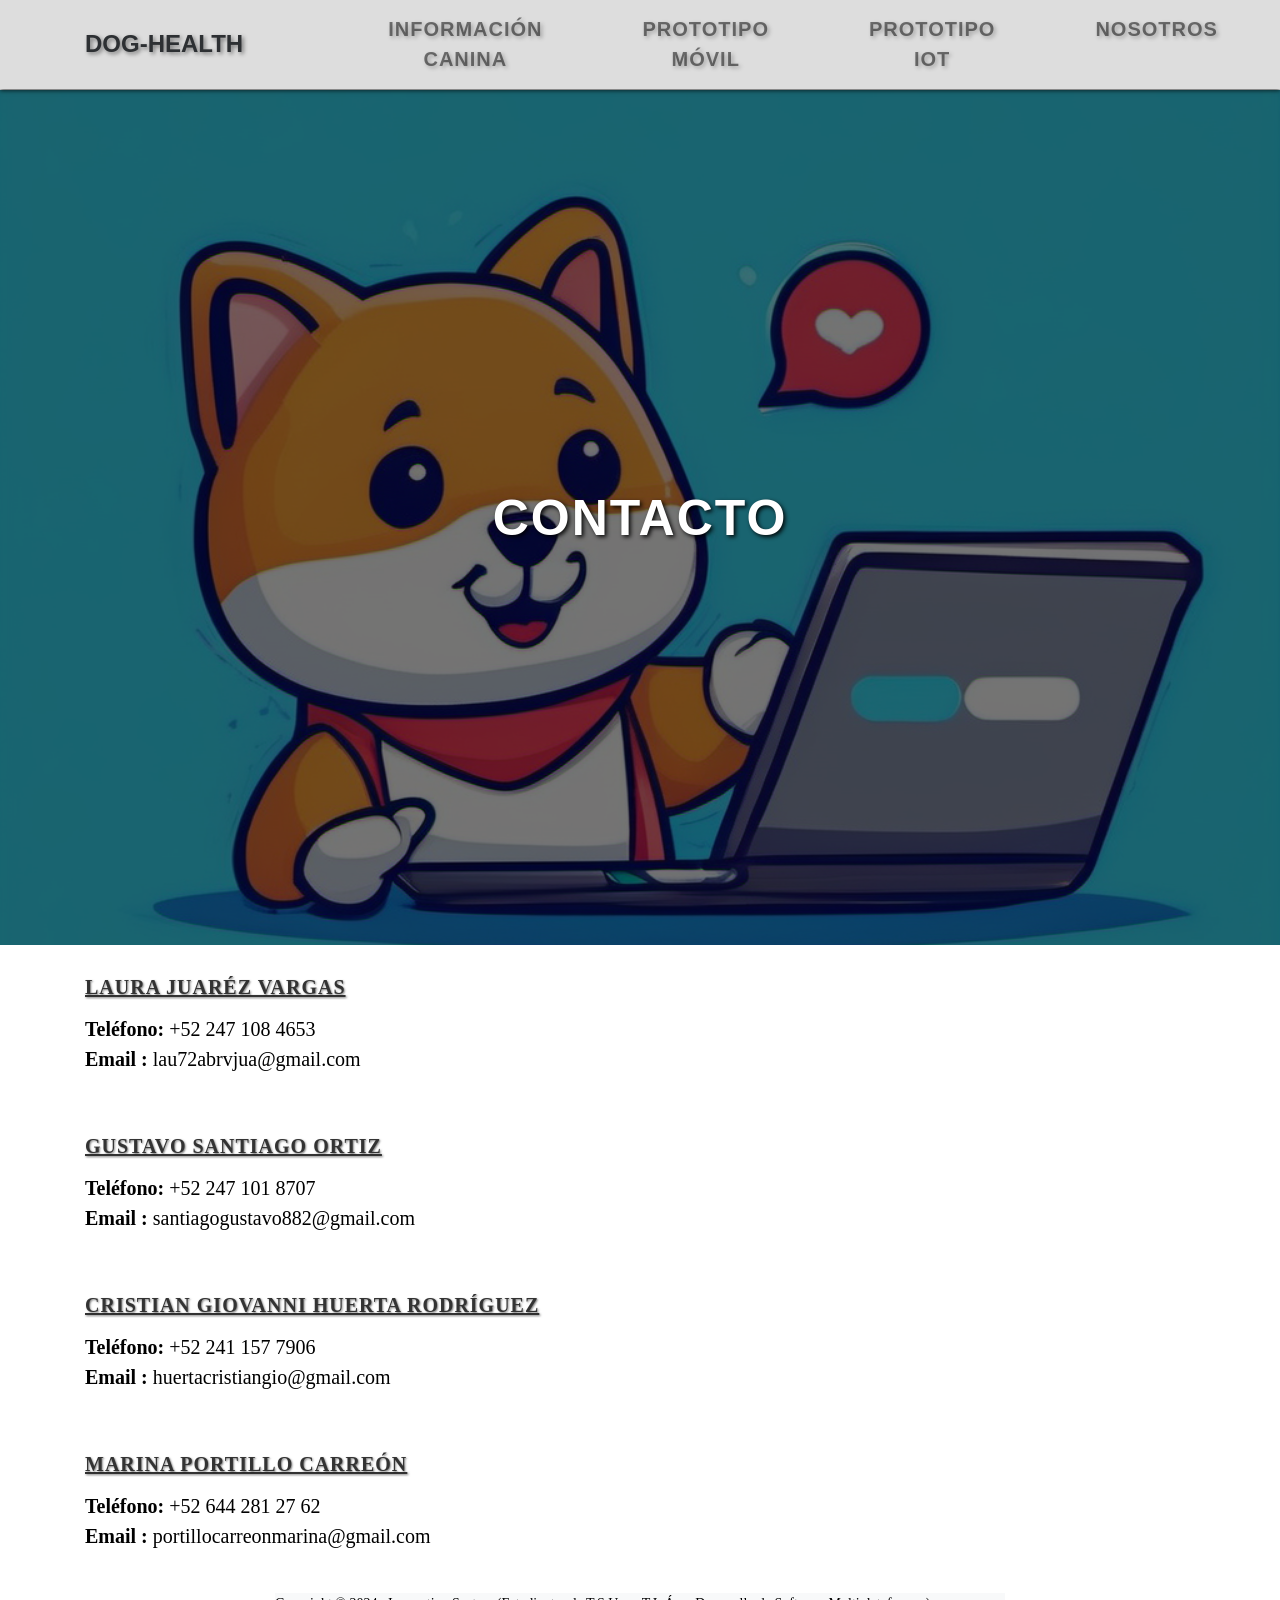
<file: templates/contacto.html>
<!DOCTYPE html>
<html lang="es">

<head>

<meta charset="utf-8">
<meta name="viewport" content="width=device-width, initial-scale=1, shrink-to-fit=no">

<title>Contacto</title>

<!-- Estilos y fuentes del template  -->
<link href="/static/vendor/bootstrap/css/bootstrap.min.css" rel="stylesheet">
<link href="/static/vendor/font-awesome/css/font-awesome.min.css" rel="stylesheet" type="text/css">
<link href="https://fonts.googleapis.com/css2?family=Montserrat+Alternates:wght@0,100;0,200;0,300;0,400;0,500;0,600;0,700;0,800;0,900;1,100;1,200;1,300;1,400;1,500;1,600;1,700;1,800;1,900&display=swap" rel="stylesheet">
<link href="/static/css/clean-blog.min.css" rel="stylesheet">
</head>

<body>

<!-- Navegación -->
<nav class="navbar navbar-expand-lg navbar-light fixed-top" id="mainNav">
    <div class="container">
        <a class="navbar-brand" href="/templates/inicio.html">DOG-HEALTH</a>
        <button class="navbar-toggler navbar-toggler-right" type="button" data-toggle="collapse" data-target="#navbarResponsive" aria-controls="navbarResponsive" aria-expanded="false" aria-label="Toggle navigation">
        Menú
        <i class="fa fa-bars"></i>
        </button>
        <div class="collapse navbar-collapse" id="navbarResponsive">
        <ul class="navbar-nav ml-auto">
            <li class="nav-item">
                <a class="nav-link" href="/templates/informacionCanina.html">INFORMACIÓN CANINA</a>
                </li>
            <li class="nav-item">
            <a class="nav-link" href="/templates/movil.html">PROTOTIPO MÓVIL</a>
            </li>
            <li class="nav-item">
            <a class="nav-link" href="/templates/iot.html">PROTOTIPO IOT</a>
            </li>
            <li class="nav-item">
            <a class="nav-link" href="/templates/contacto.html">NOSOTROS</a>
            </li>
            </ul>
        </div>
        </div>
    </nav>
    <nav>
<!-- Cabecera -->
<header 
class="masthead" 
style="background-image: url('/static/img/contacto.png')">
    <div class="overlay"></div>
    <div class="container">
    <div class="row">
        <div class="col-lg-8 col-md-10 mx-auto">
        <div class="site-heading">
            <h1>Contacto</h1>
        </div>
        </div>
    </div>
    </div>
</header>

<!-- Contenido Principal -->
<div class="container">
    <h2 class="section-heading2">Laura Juaréz Vargas </h2>
    <p><b>Teléfono:</b> +52 247 108 4653 <b></p>
    <p>Email : </b> lau72abrvjua@gmail.com</p>
    <br>
    <h2 class="section-heading2">Gustavo Santiago Ortiz</h2>
    <p><b>Teléfono:</b> +52 247 101 8707 <b></p>
    <p>Email : </b> santiagogustavo882@gmail.com </p>
    <br>        
    <h2 class="section-heading2">Cristian Giovanni Huerta Rodríguez</h2>
    <p><b>Teléfono:</b> +52 241 157 7906 <b></p>
    <p>Email : </b> huertacristiangio@gmail.com</p>
    <br>
    <h2 class="section-heading2">Marina Portillo Carreón</h2>
    <p><b>Teléfono:</b> +52 644 281 27 62 <b></p>
    <p>Email : </b> portillocarreonmarina@gmail.com</p>
</div>

<!-- Pié de página -->
<footer>
    <div class="container footer-container">
        <div class="row">
            <div class="col-lg-8 col-md-10 mx-auto">
                <ul class="list-inline text-center">
                    <!-- Lista de redes sociales u otros enlaces -->
                    <li class="list-inline-item">
                        <a href="#"></a>
                    </li>
                    <li class="list-inline-item">
                        <a href="#"></a>
                    </li>
                    <li class="list-inline-item">
                        <a href="#"></a>
                    </li>
                </ul>
                <p>Copyright &copy; 2024 · Innovation System (Estudiantes de T.S.U. en T.I. Área Desarrollo de Software Multiplataformas)</p>
            </div>
        </div>
    </div>
</footer>

<!-- Bootstrap y Javascripts -->
<script src="/static/vendor/jquery/jquery.min.js"></script>
<script src="/static/vendor/bootstrap/js/bootstrap.bundle.min.js"></script>
<script src="/static/js/clean-blog.min.js"></script>

</body>

</html>
</file>
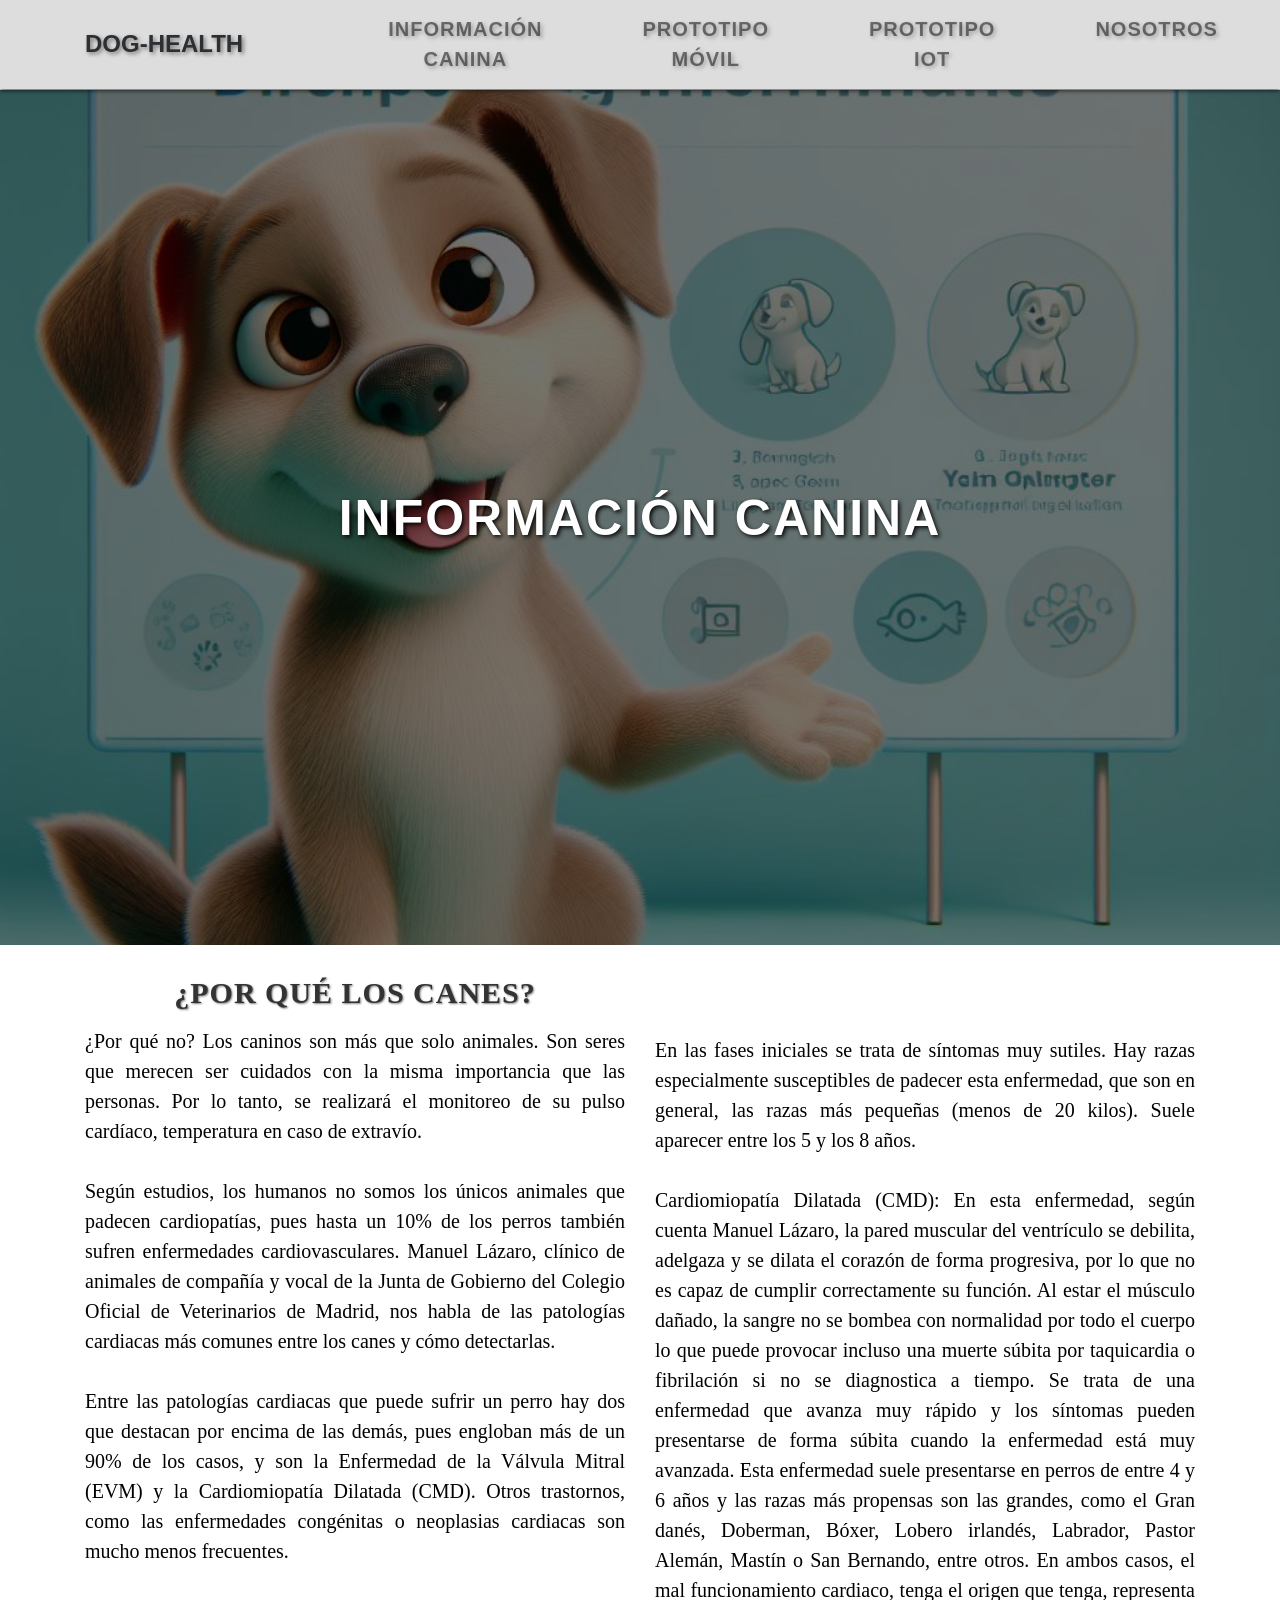
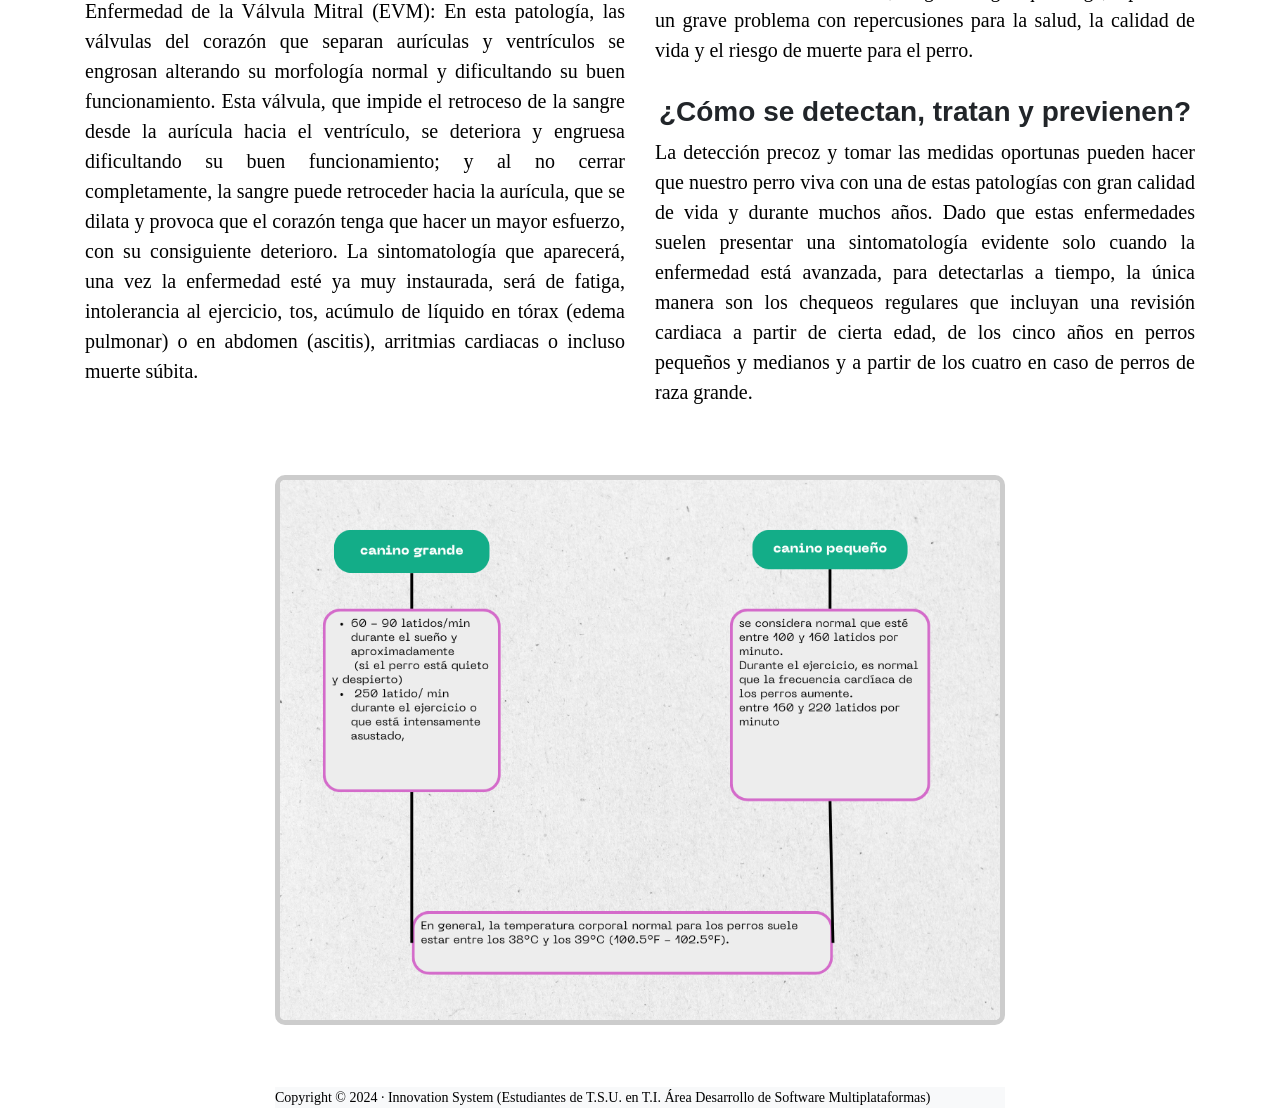
<file: templates/informacionCanina.html>
<!DOCTYPE html>
<html lang="es">

<head>

<meta charset="utf-8">
<meta name="viewport" content="width=device-width, initial-scale=1, shrink-to-fit=no">

<title>Información Canina</title>

<!-- Estilos y fuentes del template  -->
<link href="/static/vendor/bootstrap/css/bootstrap.min.css" rel="stylesheet">
<link href="/static/vendor/font-awesome/css/font-awesome.min.css" rel="stylesheet" type="text/css">
<link href="https://fonts.googleapis.com/css2?family=Montserrat+Alternates:wght@0,100;0,200;0,300;0,400;0,500;0,600;0,700;0,800;0,900;1,100;1,200;1,300;1,400;1,500;1,600;1,700;1,800;1,900&display=swap" rel="stylesheet">
<link href="/static/css/clean-blog.min.css" rel="stylesheet">
</head>

<body>

<!-- Navegación -->
<nav class="navbar navbar-expand-lg navbar-light fixed-top" id="mainNav">
    <div class="container">
        <a class="navbar-brand" href="/templates/inicio.html">DOG-HEALTH</a>
        <button class="navbar-toggler navbar-toggler-right" type="button" data-toggle="collapse" data-target="#navbarResponsive" aria-controls="navbarResponsive" aria-expanded="false" aria-label="Toggle navigation">
        Menú
        <i class="fa fa-bars"></i>
        </button>
        <div class="collapse navbar-collapse" id="navbarResponsive">
        <ul class="navbar-nav ml-auto">
            <li class="nav-item">
                <a class="nav-link" href="/templates/informacionCanina.html">INFORMACIÓN CANINA</a>
                </li>
            <li class="nav-item">
            <a class="nav-link" href="/templates/movil.html">PROTOTIPO MÓVIL</a>
            </li>
            <li class="nav-item">
            <a class="nav-link" href="/templates/iot.html">PROTOTIPO IOT</a>
            </li>
            <li class="nav-item">
            <a class="nav-link" href="/templates/contacto.html">NOSOTROS</a>
            </li>
            </ul>
        </div>
        </div>
    </nav>
    <nav>
<!-- Cabecera -->
<header 
class="masthead" 
style="background-image: url('/static/img/Designer(2).jpeg')">
    <div class="overlay"></div>
    <div class="container">
    <div class="row">
        <div class="col-lg-8 col-md-10 mx-auto">
        <div class="site-heading">
            <h1 class="text-center">Información canina</h1>
        </div>
        </div>
    </div>
    </div>
</header>

<!-- Contenido Principal -->
<div class="container">
    <div class="row">
        <div class="col-lg-12">
            <div class="row">
                <div class="col-md-6">
                    <h2>¿POR QUÉ LOS CANES?</h2>
                    
                    <p>¿Por qué no? Los caninos son más que solo animales. Son seres que merecen ser cuidados con la misma importancia que las personas. Por lo tanto, se realizará el monitoreo de su pulso cardíaco, temperatura en caso de extravío.</p>
                    <br>
                    <p>Según estudios, los humanos no somos los únicos animales que padecen cardiopatías, pues hasta un 10% de los perros también sufren enfermedades cardiovasculares. Manuel Lázaro, clínico de animales de compañía y vocal de la Junta de Gobierno del Colegio Oficial de Veterinarios de Madrid, nos habla de las patologías cardiacas más comunes entre los canes y cómo detectarlas.</p>
                    <br>
                    <p>Entre las patologías cardiacas que puede sufrir un perro hay dos que destacan por encima de las demás, pues engloban más de un 90% de los casos, y son la Enfermedad de la Válvula Mitral (EVM) y la Cardiomiopatía Dilatada (CMD). Otros trastornos, como las enfermedades congénitas o neoplasias cardiacas son mucho menos frecuentes.</p>
                    <br>
                    <p>Enfermedad de la Válvula Mitral (EVM): En esta patología, las válvulas del corazón que separan aurículas y ventrículos se engrosan alterando su morfología normal y dificultando su buen funcionamiento. Esta válvula, que impide el retroceso de la sangre desde la aurícula hacia el ventrículo, se deteriora y engruesa dificultando su buen funcionamiento; y al no cerrar completamente, la sangre puede retroceder hacia la aurícula, que se dilata y provoca que el corazón tenga que hacer un mayor esfuerzo, con su consiguiente deterioro. La sintomatología que aparecerá, una vez la enfermedad esté ya muy instaurada, será de fatiga, intolerancia al ejercicio, tos, acúmulo de líquido en tórax (edema pulmonar) o en abdomen (ascitis), arritmias cardiacas o incluso muerte súbita.</p>
                </div>
                <div class="col-md-6">
                    <br>
                    <br>
                    <br>
                    <p>En las fases iniciales se trata de síntomas muy sutiles. Hay razas especialmente susceptibles de padecer esta enfermedad, que son en general, las razas más pequeñas (menos de 20 kilos). Suele aparecer entre los 5 y los 8 años.</p>
                    <br>
                    <p>Cardiomiopatía Dilatada (CMD): En esta enfermedad, según cuenta Manuel Lázaro, la pared muscular del ventrículo se debilita, adelgaza y se dilata el corazón de forma progresiva, por lo que no es capaz de cumplir correctamente su función. Al estar el músculo dañado, la sangre no se bombea con normalidad por todo el cuerpo lo que puede provocar incluso una muerte súbita por taquicardia o fibrilación si no se diagnostica a tiempo. Se trata de una enfermedad que avanza muy rápido y los síntomas pueden presentarse de forma súbita cuando la enfermedad está muy avanzada. Esta enfermedad suele presentarse en perros de entre 4 y 6 años y las razas más propensas son las grandes, como el Gran danés, Doberman, Bóxer, Lobero irlandés, Labrador, Pastor Alemán, Mastín o San Bernando, entre otros. En ambos casos, el mal funcionamiento cardiaco, tenga el origen que tenga, representa un grave problema con repercusiones para la salud, la calidad de vida y el riesgo de muerte para el perro.</p>
                    <br>
                    <h3 class="text-center">¿Cómo se detectan, tratan y previenen?</h3>
                    <p>La detección precoz y tomar las medidas oportunas pueden hacer que nuestro perro viva con una de estas patologías con gran calidad de vida y durante muchos años. Dado que estas enfermedades suelen presentar una sintomatología evidente solo cuando la enfermedad está avanzada, para detectarlas a tiempo, la única manera son los chequeos regulares que incluyan una revisión cardiaca a partir de cierta edad, de los cinco años en perros pequeños y medianos y a partir de los cuatro en caso de perros de raza grande.</p>
                </div>
            </div>
            <div class="row justify-content-center mt-5">
                <div class="col-md-8 text-center shadow-lg">
                    <img src="/static/img/grafica.png" alt="" class="img-fluid">
                </div>
            </div>
        </div>
    </div>
</div>

<!-- Pié de página -->
<footer>
    <div class="container footer-container">
        <div class="row">
            <div class="col-lg-8 col-md-10 mx-auto">
                <ul class="list-inline text-center">
                    <!-- Lista de redes sociales u otros enlaces -->
                    <li class="list-inline-item">
                        <a href="#"></a>
                    </li>
                    <li class="list-inline-item">
                        <a href="#"></a>
                    </li>
                    <li class="list-inline-item">
                        <a href="#"></a>
                    </li>
                </ul>
                <p>Copyright &copy; 2024 · Innovation System (Estudiantes de T.S.U. en T.I. Área Desarrollo de Software Multiplataformas)</p>
            </div>
        </div>
    </div>
</footer>

<!-- Bootstrap y Javascripts -->
<script src="/static/vendor/jquery/jquery.min.js"></script>
<script src="/static/vendor/bootstrap/js/bootstrap.bundle.min.js"></script>
<script src="/static/js/clean-blog.min.js"></script>

</body>

</html>
</file>
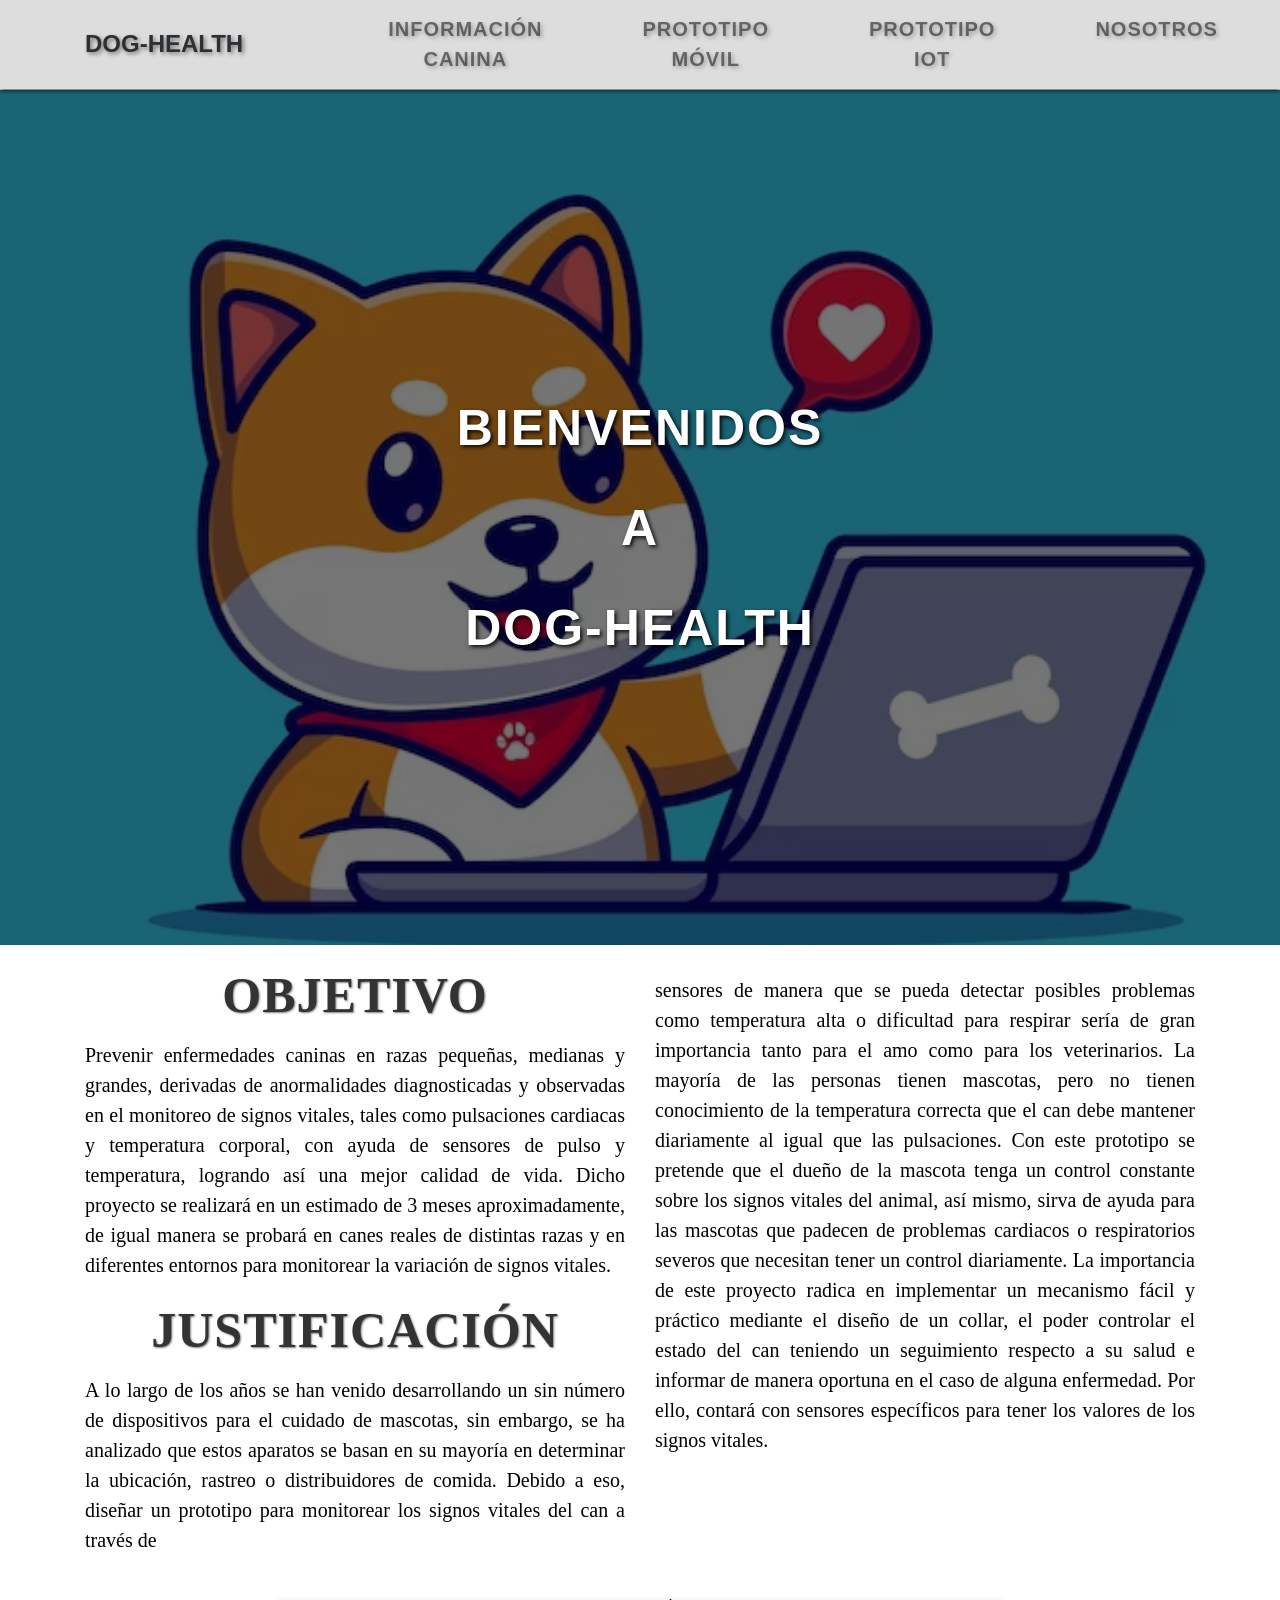
<file: templates/inicio.html>
<!DOCTYPE html>
<html lang="es">

<head>

<meta charset="utf-8">
<meta name="viewport" content="width=device-width, initial-scale=1, shrink-to-fit=no">

<title>DOG-HEALTH</title>

<!-- Estilos y fuentes del template  -->
<link href="/static/vendor/bootstrap/css/bootstrap.min.css" rel="stylesheet">
<link href="/static/vendor/font-awesome/css/font-awesome.min.css" rel="stylesheet" type="text/css">
<link href="https://fonts.googleapis.com/css2?family=Montserrat+Alternates:wght@0,100;0,200;0,300;0,400;0,500;0,600;0,700;0,800;0,900;1,100;1,200;1,300;1,400;1,500;1,600;1,700;1,800;1,900&display=swap" rel="stylesheet">
<link href="/static/css/clean-blog.min.css" rel="stylesheet">
</head>

<body>

<!-- Navegación -->
<nav class="navbar navbar-expand-lg navbar-light fixed-top" id="mainNav">
    <div class="container">
        <a class="navbar-brand" href="/templates/inicio.html">DOG-HEALTH</a>
        <button class="navbar-toggler navbar-toggler-right" type="button" data-toggle="collapse" data-target="#navbarResponsive" aria-controls="navbarResponsive" aria-expanded="false" aria-label="Toggle navigation">
        Menú
        <i class="fa fa-bars"></i>
        </button>
        <div class="collapse navbar-collapse" id="navbarResponsive">
        <ul class="navbar-nav ml-auto">
            <li class="nav-item">
                <a class="nav-link" href="/templates/informacionCanina.html">INFORMACIÓN CANINA</a>
                </li>
            <li class="nav-item">
            <a class="nav-link" href="/templates/movil.html">PROTOTIPO MÓVIL</a>
            </li>
            <li class="nav-item">
            <a class="nav-link" href="/templates/iot.html">PROTOTIPO IOT</a>
            </li>
            <li class="nav-item">
            <a class="nav-link" href="/templates/contacto.html">NOSOTROS</a>
            </li>
            </ul>
        </div>
        </div>
    </nav>
    <nav>
<!-- Cabecera -->
<header 
class="masthead" 
style="background-image: url('/static/img/inicio.avif')">
    <div class="overlay"></div>
    <div class="container">
    <div class="row">
        <div class="col-lg-8 col-md-10 mx-auto">
            <h1>BIENVENIDOS</h1>
            <h1>A</h1>
            <h1>DOG-HEALTH</h1>
        </div>
    </div>
    </div>
</header>

<!-- Contenido Principal -->
<div class="container">
    <div class="row">
        <div class="col-lg-12">
            <div class="row">
                <div class="col-lg-6 col-md-6">
                    <h2 class="section-heading">Objetivo</h2>
                    <p>Prevenir enfermedades caninas en razas pequeñas, medianas y grandes, derivadas de anormalidades diagnosticadas y observadas en el monitoreo de signos vitales, tales como pulsaciones cardiacas y temperatura corporal, con ayuda de sensores de pulso y temperatura, logrando así una mejor calidad de vida. Dicho proyecto se realizará en un estimado de 3 meses aproximadamente, de igual manera se probará en canes reales de distintas razas y en diferentes entornos para monitorear la variación de signos vitales.</p>

                    <h2 class="section-heading">Justificación</h2>
                    <p>A lo largo de los años se han venido desarrollando un sin número de dispositivos para el cuidado de mascotas, sin embargo, se ha analizado que estos aparatos se basan en su mayoría en determinar la ubicación, rastreo o distribuidores de comida. Debido a eso, diseñar un prototipo para monitorear los signos vitales del can a través de</p>
                </div>
                <div class="col-lg-6 col-md-6">
                    <br>
                    <p>sensores de manera que se pueda detectar posibles problemas como temperatura alta o dificultad para respirar sería de gran importancia tanto para el amo como para los veterinarios. 
                    La mayoría de las personas tienen mascotas, pero no tienen conocimiento de la temperatura correcta que el can debe mantener diariamente al igual que las pulsaciones. Con este prototipo se pretende que el dueño de la mascota tenga un control constante sobre los signos vitales del animal, así mismo, sirva de ayuda para las mascotas que padecen de problemas cardiacos o respiratorios severos que necesitan tener un control diariamente. La importancia de este proyecto radica en implementar un mecanismo fácil y práctico mediante el diseño de un collar, el poder controlar el estado del can teniendo un seguimiento respecto a su salud e informar de manera oportuna en el caso de alguna enfermedad. Por ello, contará con sensores específicos para tener los valores de los signos vitales.
                    </p>
                </div>
            </div>
        </div>
    </div>
</div>

<!-- Pié de página -->
<footer>
    <div class="container footer-container">
        <div class="row">
            <div class="col-lg-8 col-md-10 mx-auto">
                <ul class="list-inline text-center">
                    <!-- Lista de redes sociales u otros enlaces -->
                    <li class="list-inline-item">
                        <a href="#"></a>
                    </li>
                    <li class="list-inline-item">
                        <a href="#"></a>
                    </li>
                    <li class="list-inline-item">
                        <a href="#"></a>
                    </li>
                </ul>
                <p>Copyright &copy; 2024 · Innovation System (Estudiantes de T.S.U. en T.I. Área Desarrollo de Software Multiplataformas)</p>
            </div>
        </div>
    </div>
</footer>

<!-- Bootstrap y Javascripts -->
<script src="/static/vendor/jquery/jquery.min.js"></script>
<script src="/static/vendor/bootstrap/js/bootstrap.bundle.min.js"></script>
<script src="/static/js/clean-blog.min.js"></script>


</body>

</html>
</file>
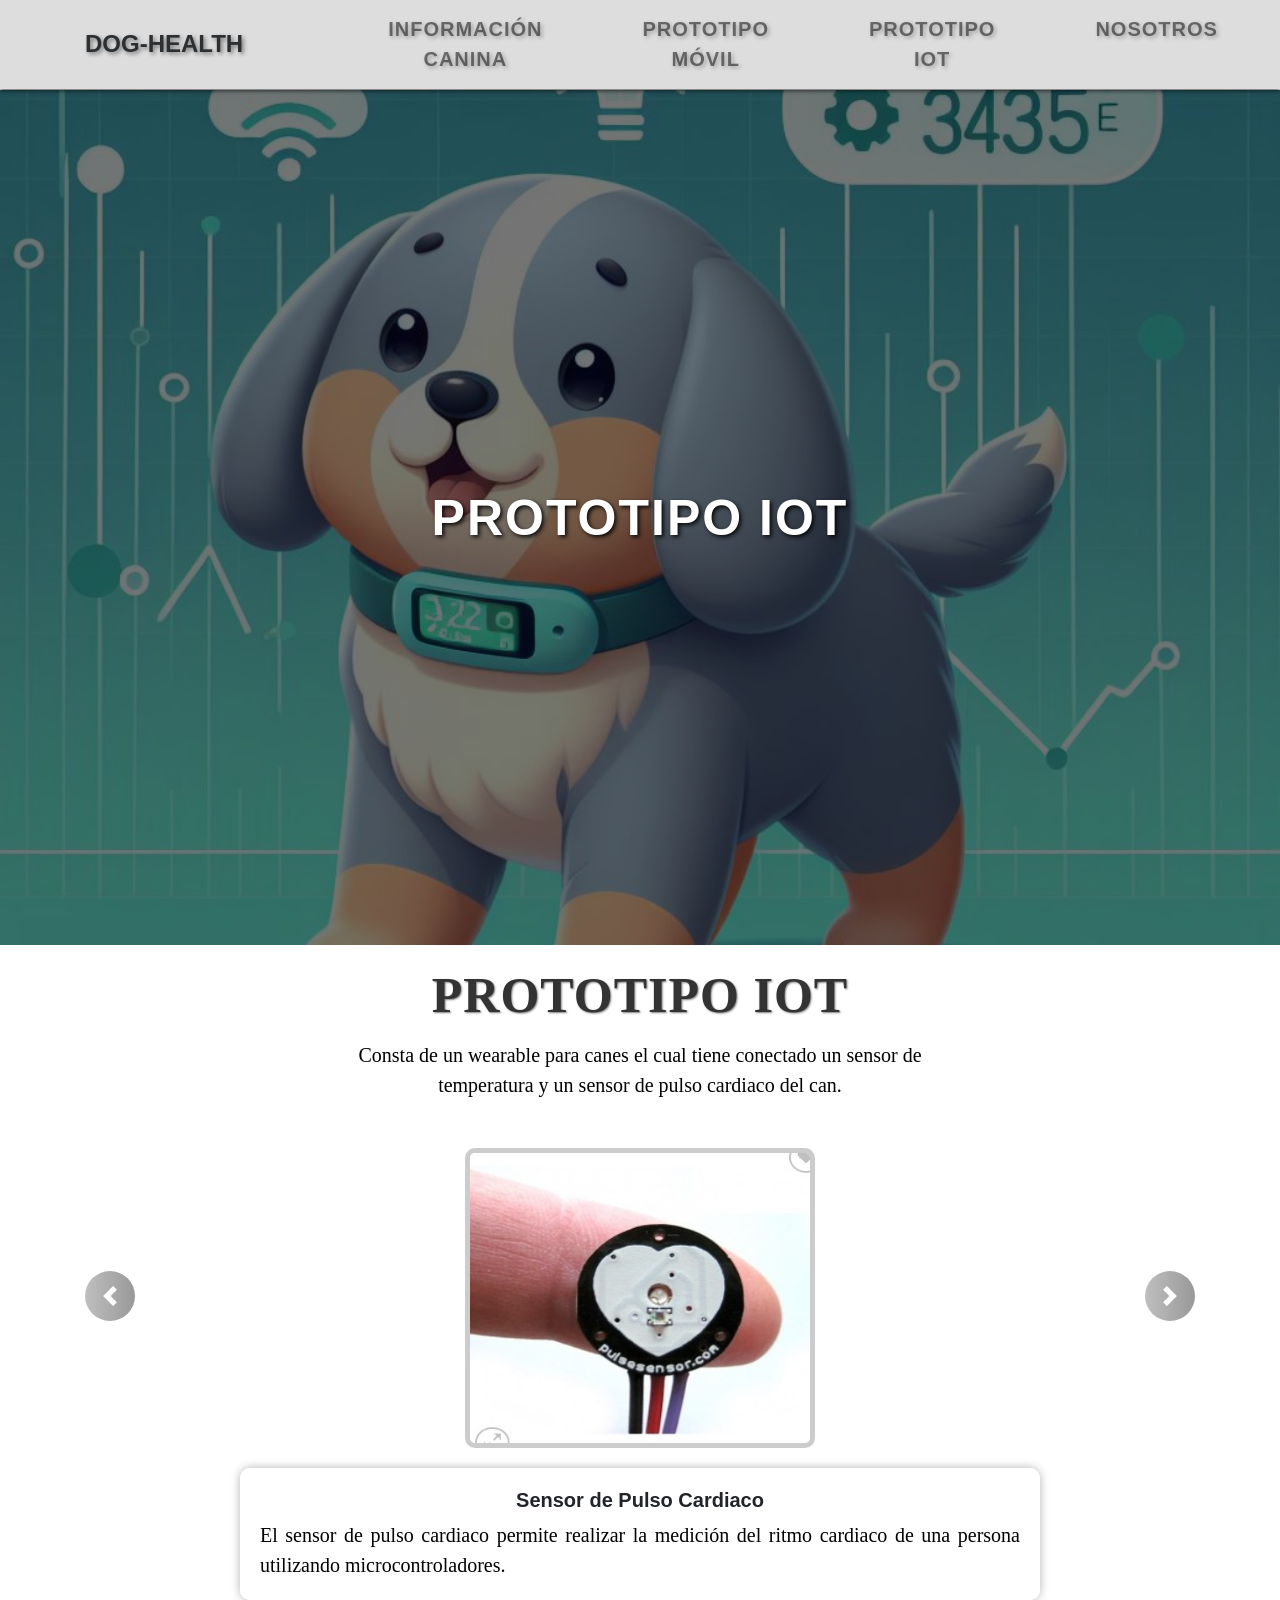
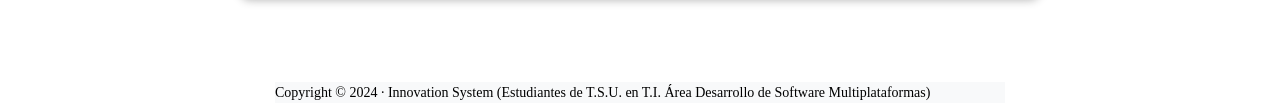
<file: templates/iot.html>
<!DOCTYPE html>
<html lang="es">

<head>
    <meta charset="UTF-8">
    <meta name="viewport" content="width=device-width, initial-scale=1.0">
    <title>Prototipo IOT</title>

    <!-- Bootstrap CSS -->
    <link rel="stylesheet" href="https://stackpath.bootstrapcdn.com/bootstrap/4.5.2/css/bootstrap.min.css">

    <!-- Estilos CSS personalizados -->
    <link rel="stylesheet" href="/static/css/clean-blog.min.css">
</head>

<body>

    <!-- Barra de navegación -->
    <nav class="navbar navbar-expand-lg navbar-light fixed-top" id="mainNav">
        <div class="container">
            <a class="navbar-brand" href="/templates/inicio.html">DOG-HEALTH</a>
            <button class="navbar-toggler navbar-toggler-right" type="button" data-toggle="collapse" data-target="#navbarResponsive" aria-controls="navbarResponsive" aria-expanded="false" aria-label="Toggle navigation">
            Menú
            <i class="fa fa-bars"></i>
            </button>
            <div class="collapse navbar-collapse" id="navbarResponsive">
            <ul class="navbar-nav ml-auto">
                <li class="nav-item">
                    <a class="nav-link" href="/templates/informacionCanina.html">INFORMACIÓN CANINA</a>
                    </li>
                <li class="nav-item">
                <a class="nav-link" href="/templates/movil.html">PROTOTIPO MÓVIL</a>
                </li>
                <li class="nav-item">
                <a class="nav-link" href="/templates/iot.html">PROTOTIPO IOT</a>
                </li>
                <li class="nav-item">
                <a class="nav-link" href="/templates/contacto.html">NOSOTROS</a>
                </li>
                </ul>
            </div>
            </div>
        </nav>
        <nav>

    <!-- Cabecera -->
<header 
class="masthead" 
style="background-image: url('/static/img/Designer.jpeg')">
    <div class="overlay"></div>
    <div class="container">
    <div class="row">
        <div class="col-lg-8 col-md-10 mx-auto">
        <div class="site-heading">
            <h1 class="text-center">Prototipo IoT</h1>
        </div>
        </div>
    </div>
    </div>
</header>

    <!-- Contenido Principal -->
    <div class="container">
        <div class="row">
            <div class="col-lg-12">
                <!-- Título y descripción del prototipo IoT -->
                <div class="row justify-content-center mb-5">
                    <div class="col-lg-7 col-md-8">
                        <h2 class="section-heading text-center">Prototipo IOT</h2>
                        <p class="text-center">Consta de un wearable para canes el cual tiene conectado un sensor de
                            temperatura y un sensor de pulso cardiaco del can.</p>
                    </div>
                </div>

                <!-- Carrusel de imágenes e información -->
                <div id="carouselExampleIndicators" class="carousel slide" data-ride="carousel">
                    <ol class="carousel-indicators">
                        <li data-target="#carouselExampleIndicators" data-slide-to="0" class="active"></li>
                        <li data-target="#carouselExampleIndicators" data-slide-to="1"></li>
                        <li data-target="#carouselExampleIndicators" data-slide-to="2"></li>
                    </ol>
                    <div class="carousel-inner">
                        <div class="carousel-item active">
                            <div class="img-container">
                                <img src="/static/img/pulsocardiaco.jpg" class="d-block mx-auto"
                                    alt="Sensor de Pulso Cardiaco">
                                <div class="text-container">
                                    <h5 class="text-center">Sensor de Pulso Cardiaco</h5>
                                    <p class="text-justify">El sensor de pulso cardiaco permite realizar la medición
                                        del ritmo cardiaco de una persona utilizando microcontroladores.</p>
                                </div>
                            </div>
                        </div>
                        <div class="carousel-item">
                            <div class="img-container">
                                <img src="/static/img/temperatura.jpg" class="d-block mx-auto"
                                    alt="Sensor de Temperatura">
                                <div class="text-container">
                                    <h5 class="text-center">Sensor de Temperatura</h5>
                                    <p class="text-justify">El LM35 es adecuado para diversas aplicaciones incluidas
                                        electrodomésticos, teléfonos móviles, entre otros.</p>
                                </div>
                            </div>
                        </div>
                        <div class="carousel-item">
                            <div class="img-container">
                                <img src="/static/img/esp32.jpg" class="d-block mx-auto" alt="Placa ESP32">
                                <div class="text-container">
                                    <h5 class="text-center">Placa ESP32</h5>
                                    <p class="text-justify">La ESP32 es una serie de microcontroladores de bajo costo y
                                        alto rendimiento fabricados por Espressif Systems.</p>
                                </div>
                            </div>
                        </div>
                    </div>
                    <a class="carousel-control-prev" href="#carouselExampleIndicators" role="button"
                        data-slide="prev">
                        <span class="carousel-control-prev-icon" aria-hidden="true"></span>
                        <span class="sr-only">Previous</span>
                    </a>
                    <a class="carousel-control-next" href="#carouselExampleIndicators" role="button"
                        data-slide="next">
                        <span class="carousel-control-next-icon" aria-hidden="true"></span>
                        <span class="sr-only">Next</span>
                    </a>
                </div>
            </div>
        </div>
    </div>

    <!-- Pié de página -->
    <footer>
        <div class="container footer-container">
            <div class="row">
                <div class="col-lg-8 col-md-10 mx-auto">
                    <ul class="list-inline text-center">
                        <!-- Lista de redes sociales u otros enlaces -->
                        <li class="list-inline-item">
                            <a href="#"></a>
                        </li>
                        <li class="list-inline-item">
                            <a href="#"></a>
                        </li>
                        <li class="list-inline-item">
                            <a href="#"></a>
                        </li>
                    </ul>
                    <p>Copyright &copy; 2024 · Innovation System (Estudiantes de T.S.U. en T.I. Área Desarrollo de Software Multiplataformas)</p>
                </div>
            </div>
        </div>
    </footer>

    <!-- Bootstrap y Javascripts -->
<script src="/static/vendor/jquery/jquery.min.js"></script>
<script src="/static/vendor/bootstrap/js/bootstrap.bundle.min.js"></script>
<script src="/static/js/clean-blog.min.js"></script>


</body>

</html>
</file>
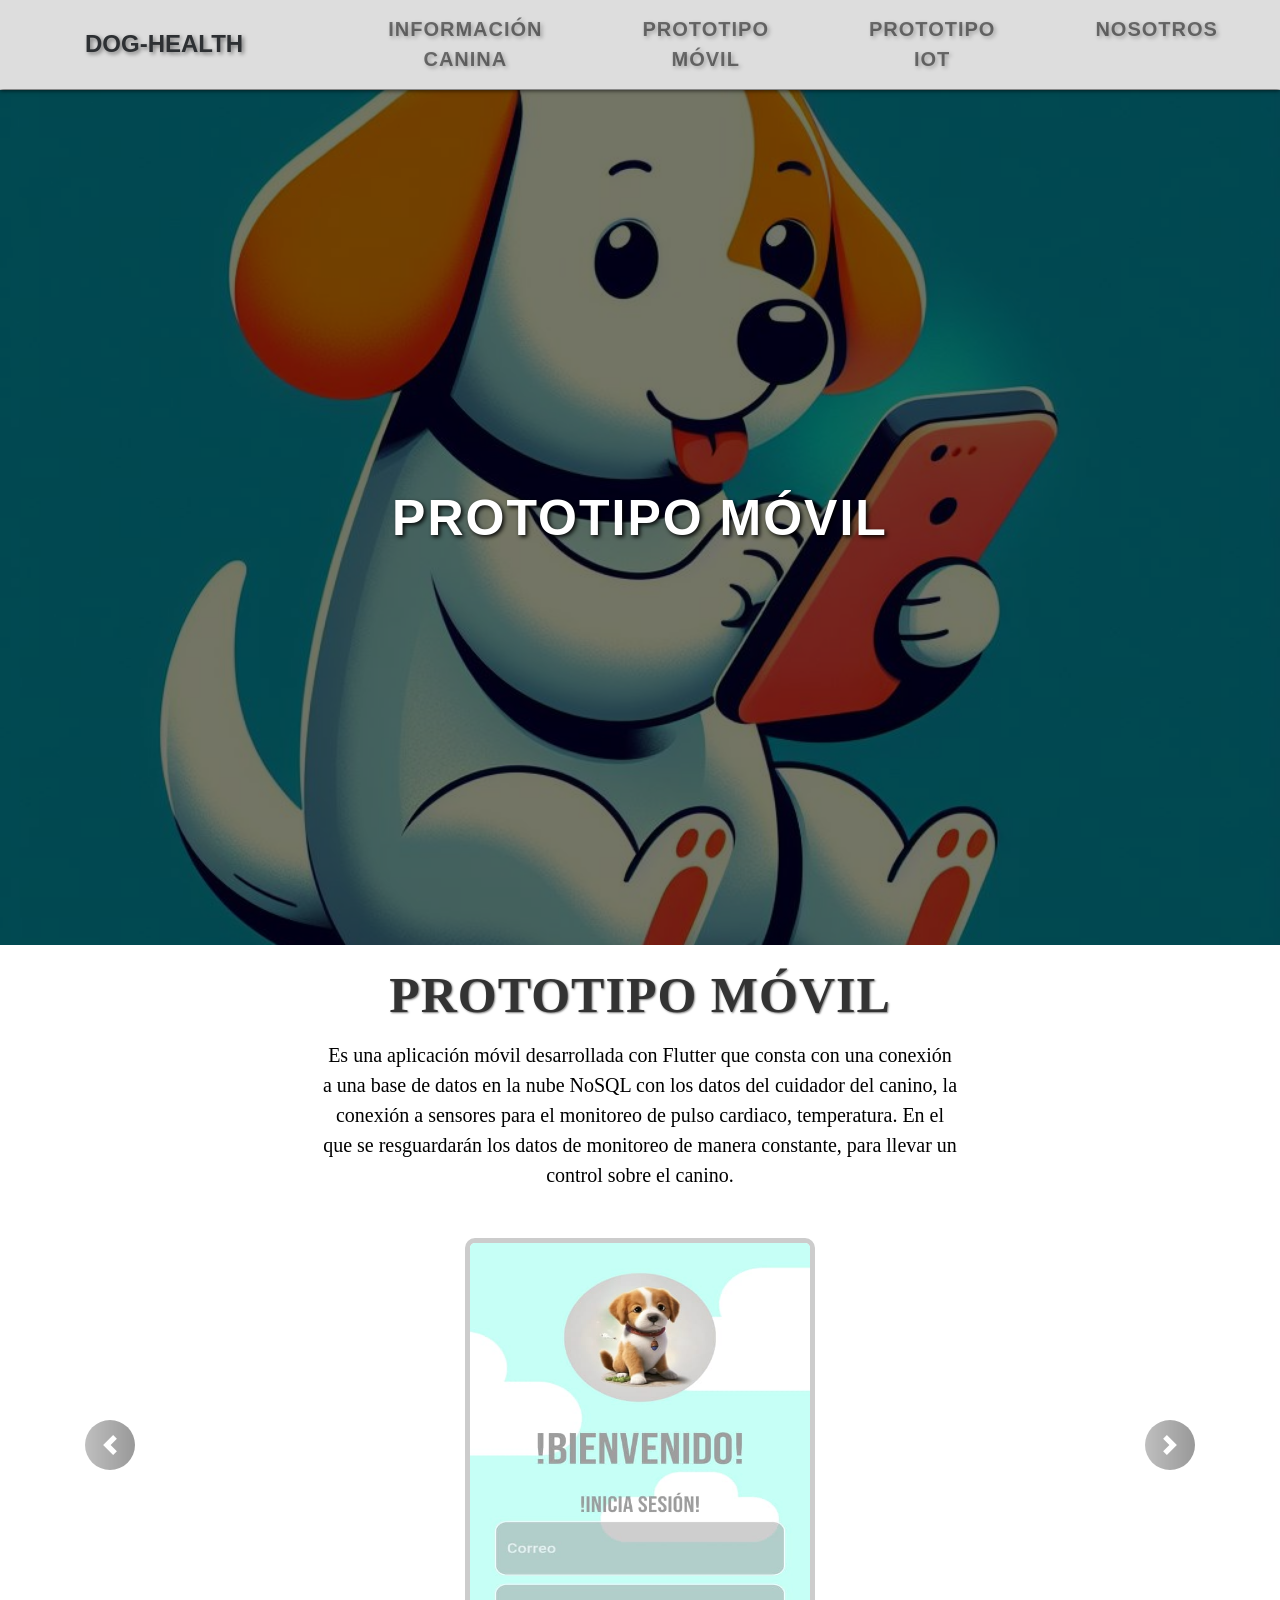
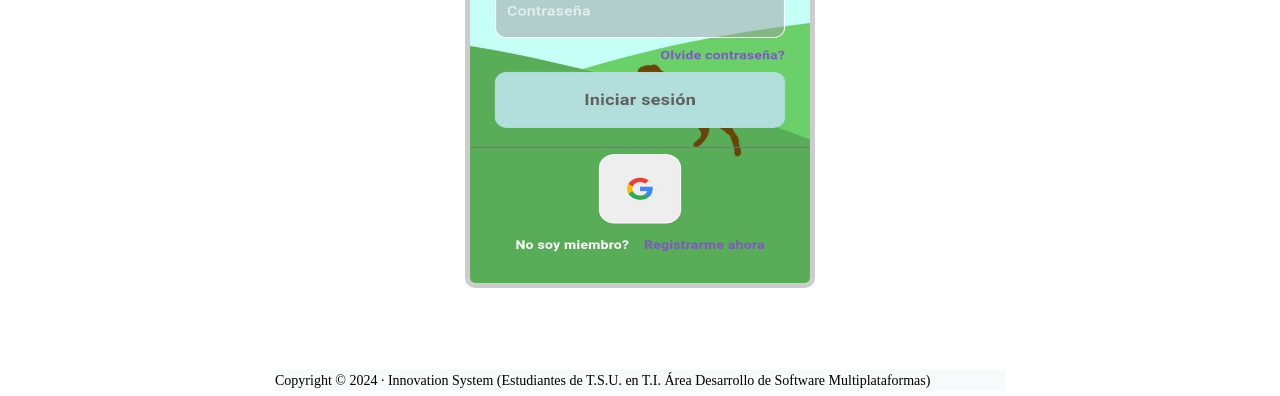
<file: templates/movil.html>
<!DOCTYPE html>
<html lang="es">

<head>

<meta charset="utf-8">
<meta name="viewport" content="width=device-width, initial-scale=1, shrink-to-fit=no">

<title>Prototipo móvil</title>

<!-- Estilos y fuentes del template  -->
<link href="/static/vendor/bootstrap/css/bootstrap.min.css" rel="stylesheet">
<link href="/static/vendor/font-awesome/css/font-awesome.min.css" rel="stylesheet" type="text/css">
<link href="https://fonts.googleapis.com/css2?family=Montserrat+Alternates:wght@0,100;0,200;0,300;0,400;0,500;0,600;0,700;0,800;0,900;1,100;1,200;1,300;1,400;1,500;1,600;1,700;1,800;1,900&display=swap" rel="stylesheet">
<link href="/static/css/clean-blog.min.css" rel="stylesheet">
</head>

<body>

<!-- Navegación -->
<nav class="navbar navbar-expand-lg navbar-light fixed-top" id="mainNav">
    <div class="container">
        <a class="navbar-brand" href="/templates/inicio.html">DOG-HEALTH</a>
        <button class="navbar-toggler navbar-toggler-right" type="button" data-toggle="collapse" data-target="#navbarResponsive" aria-controls="navbarResponsive" aria-expanded="false" aria-label="Toggle navigation">
        Menú
        <i class="fa fa-bars"></i>
        </button>
        <div class="collapse navbar-collapse" id="navbarResponsive">
        <ul class="navbar-nav ml-auto">
            <li class="nav-item">
                <a class="nav-link" href="/templates/informacionCanina.html">INFORMACIÓN CANINA</a>
                </li>
            <li class="nav-item">
            <a class="nav-link" href="/templates/movil.html">PROTOTIPO MÓVIL</a>
            </li>
            <li class="nav-item">
            <a class="nav-link" href="/templates/iot.html">PROTOTIPO IOT</a>
            </li>
            <li class="nav-item">
            <a class="nav-link" href="/templates/contacto.html">NOSOTROS</a>
            </li>
            </ul>
        </div>
        </div>
    </nav>
    <nav>
<!-- Cabecera -->
<header 
class="masthead" 
style="background-image: url('/static/img/Designer(1).jpeg')">
    <div class="overlay"></div>
    <div class="container">
    <div class="row">
        <div class="col-lg-8 col-md-10 mx-auto">
        <div class="site-heading">
            <h1 class="text-center">Prototipo Móvil</h1>
        </div>
        </div>
    </div>
    </div>
</header>

<!-- Contenido Principal -->
<div class="container">
    <div class="row">
        <div class="col-lg-12">
            <!-- Título y descripción del prototipo Móvil -->
            <div class="row justify-content-center mb-5">
                <div class="col-lg-7 col-md-8">
                    <h2 class="section-heading text-center">Prototipo Móvil</h2>   
                    <p class="text-center">Es una aplicación móvil desarrollada con Flutter que consta con una conexión
                        a una base de datos en la nube NoSQL con los datos del cuidador del canino, 
                        la conexión a sensores para el monitoreo de pulso cardiaco, temperatura. 
                        En el que se resguardarán los datos de monitoreo de manera constante,
                        para llevar un control sobre el canino.</p>
                </div>
            </div>
            
            <!-- Carrusel de imágenes e información -->
            <div id="carouselExampleIndicators" class="carousel slide" data-ride="carousel">
                <ol class="carousel-indicators">
                    <li data-target="#carouselExampleIndicators" data-slide-to="0" class="active"></li>
                    <li data-target="#carouselExampleIndicators" data-slide-to="1"></li>
                    <li data-target="#carouselExampleIndicators" data-slide-to="2"></li>
                    <li data-target="#carouselExampleIndicators" data-slide-to="3"></li>
                    <li data-target="#carouselExampleIndicators" data-slide-to="4"></li>
                    <li data-target="#carouselExampleIndicators" data-slide-to="5"></li>
                    <li data-target="#carouselExampleIndicators" data-slide-to="6"></li>
                    <li data-target="#carouselExampleIndicators" data-slide-to="7"></li>
                </ol>
                <div class="carousel-inner">
                    <div class="carousel-item active">
                        <div class="img-container">
                            <img src="/static/img/1_movil.jpg" class="d-block mx-auto" alt="img1" style="height: 650px;">
                        </div>
                    </div>
                    <div class="carousel-item">
                        <div class="img-container">
                            <img src="/static/img/2_movil.jpg" class="d-block mx-auto" alt="img2" style="height: 650px;">
                        </div>
                    </div>
                    <div class="carousel-item">
                        <div class="img-container">
                            <img src="/static/img/3_movil.jpg" class="d-block mx-auto" alt="img3" style="height: 650px;">
                        </div>
                    </div>
                    <div class="carousel-item">
                        <div class="img-container">
                            <img src="/static/img/4_movil.jpg" class="d-block mx-auto" alt="img4" style="height: 650px;">
                        </div>
                    </div>
                    <div class="carousel-item">
                        <div class="img-container">
                            <img src="/static/img/5_movil.jpg" class="d-block mx-auto" alt="img5" style="height: 650px;">
                        </div>
                    </div>
                    <div class="carousel-item">
                        <div class="img-container">
                            <img src="/static/img/6_movil.jpg" class="d-block mx-auto" alt="img6" style="height: 650px;">
                        </div>
                    </div>
                    <div class="carousel-item">
                        <div class="img-container">
                            <img src="/static/img/7_movil.jpg" class="d-block mx-auto" alt="img7" style="height: 650px;">
                        </div>
                    </div>
                    <div class="carousel-item">
                        <div class="img-container">
                            <img src="/static/img/8_movil.jpg" class="d-block mx-auto" alt="img8" style="height: 650px;">
                        </div>
                    </div>
                </div>
                <a class="carousel-control-prev" href="#carouselExampleIndicators" role="button" data-slide="prev">
                    <span class="carousel-control-prev-icon" aria-hidden="true"></span>
                    <span class="sr-only">Previous</span>
                </a>
                <a class="carousel-control-next" href="#carouselExampleIndicators" role="button" data-slide="next">
                    <span class="carousel-control-next-icon" aria-hidden="true"></span>
                    <span class="sr-only">Next</span>
                </a>
            </div>
        </div>
    </div>
</div>

<!-- Pié de página -->
<footer>
    <div class="container footer-container">
        <div class="row">
            <div class="col-lg-8 col-md-10 mx-auto">
                <ul class="list-inline text-center">
                    <!-- Lista de redes sociales u otros enlaces -->
                    <li class="list-inline-item">
                        <a href="#"></a>
                    </li>
                    <li class="list-inline-item">
                        <a href="#"></a>
                    </li>
                    <li class="list-inline-item">
                        <a href="#"></a>
                    </li>
                </ul>
                <p>Copyright &copy; 2024 · Innovation System (Estudiantes de T.S.U. en T.I. Área Desarrollo de Software Multiplataformas)</p>
            </div>
        </div>
    </div>
</footer>

<!-- Bootstrap y Javascripts -->
<script src="/static/vendor/jquery/jquery.min.js"></script>
<script src="/static/vendor/bootstrap/js/bootstrap.bundle.min.js"></script>
<script src="/static/js/clean-blog.min.js"></script>


</body>

</html>
</file>
<file: static/css/clean-blog.min.css>
/* Estilos para el cuerpo de la página */
body {
    font-size: 20px;
    color: #212529;
    font-family: Lora,'Times New Roman',serif;
}

/* Estilos para párrafos */
p {
    line-height: 1.5;
    margin: 0;
    text-align: justify; /* Alineación Justificada */
    font-family:Cambria, Cochin, Georgia, Times, 'Times New Roman', serif; /* Cambié la fuente a Arial o una fuente sans-serif similar */
    /* font-size: 16px; Tamaño de fuente predeterminado */
    color: #000000; /* Color de texto predeterminado */
}

/* Estilos para enlaces dentro de párrafos */
p a {
    text-decoration: none;
    color: #007bff;
    font-weight: bold;
}

/* Estilos para títulos */
h3,h4,h5,h6 {
    font-weight: 800;
    font-family: 'Open Sans','Helvetica Neue', Helvetica,Arial,sans-serif;
}

h1 {
    font-size: 50px;
    font-weight: 800;
    color: #ffffff; /* Cambiar el color del texto */
    margin-top: 40px; /* Aumentar el margen superior */
    margin-bottom: 20px; /* Aumentar el margen inferior */
    text-align: center;
    text-transform: uppercase;
    font-family: 'Open Sans', 'Helvetica Neue', Helvetica, Arial, sans-serif;
    letter-spacing: 2px; /* Aumentar el espaciado entre letras */
    text-shadow: 2px 2px 4px rgba(0, 0, 0, 0.9); /* Agregar sombra al texto */
}

h2{
    font-size: 30px; /* Tamaño de fuente más grande */
    font-weight: 700; /* Grosor de la fuente */
    color: #333; /* Color de texto */
    margin-top: 30px; /* Ajuste del margen superior */
    margin-bottom: 15px; /* Ajuste del margen inferior */
    text-align: center; /* Alineación central */
    font-family:Georgia, 'Times New Roman', Times, serif; /* Fuente */
    text-transform: uppercase; /* Convertir el texto a mayúsculas */
    letter-spacing: 1px; /* Espaciado entre letras */
    text-shadow: 1px 1px 2px rgba(0, 0, 0, 0.5); /* Sombra del texto */
}

/* Estilos para el encabezado de sección */
.section-heading {
    font-size: 50px;
    font-weight: 700;
    margin-top: 20px
}
/* Estilos para subtitulos de sección */
.section-heading2 {
    font-size: 20px;
    display: flex;
    text-decoration: underline;
}

/* Estilos para el contenedor */
.container {
    font-size: 20px;
    font-style: normal;
    text-align: center;
    background-color: rgba(255, 255, 255, 0.0); /* Cambiar el color de fondo y la opacidad */
}

/* Estilos para la barra de navegación principal */
#mainNav {
    position: fixed;
    border-bottom: 5px solid rgba(233, 236, 239, 0.5);
    background-color: rgba(218, 218, 218, 0.9); /* Cambiar el color de fondo y la opacidad */
    font-family: 'Open Sans','Helvetica Neue',Helvetica,Arial,sans-serif;
    box-shadow: 0 2px 4px rgba(0, 0, 0, 0.6);
    padding: 2.6%;
}

/* Estilos para el logotipo de la barra de navegación */
#mainNav .navbar-brand {
    font-weight: 800;
    color: #2d3033;
    font-size: 24px;
    margin-right: 80px;
    transition: all 0.3s ease;
    text-shadow: 2px 2px 4px rgba(0, 0, 0, 0.47); /* Agregar sombra al texto */

}

/* Estilos para el botón de alternar la barra de navegación en dispositivos pequeños */
#mainNav .navbar-toggler {
    font-size: 20px;
    font-weight: bold;
    /* font-weight: 800; */
    padding: 10px 15px;
    text-transform: uppercase;
    color: #242527;
    border: none;
    transition: all 0.3s ease;
    text-shadow: 2px 2px 4px rgba(0, 0, 0, 0.8); /* Agregar sombra al texto */

}

/* Efecto al pasar el mouse sobre el botón de alternar */
#mainNav .navbar-toggler:hover {
    color: #0085a1; /* Cambiar el color del texto al pasar el mouse */
}

/* Estilos para los elementos de la barra de navegación */
#mainNav .navbar-nav>li.nav-item>a {
    font-size: 20px;
    font-weight: 800;
    letter-spacing: 1px;
    text-transform: uppercase;
    margin-right: 20px; /* Espaciado entre las secciones */
    margin-left: 50px; /* Mover los textos hacia la izquierda */
    padding: 10px 15px;
    transition: all 0.3s ease;
    /* border-right:  3px solid #111010; /* Línea divisoria entre las secciones */
    /*padding-right: 10px; /* Espaciado a la derecha para separar visualmente */
    /*line-height: 66px; /* Establece la altura fija para cada elemento de la barra de navegación */
    /*font-weight: bold; */
    text-shadow: 2px 2px 4px rgba(0, 0, 0, 0.28); /* Agregar sombra al texto */
}


/* Efecto al pasar el mouse sobre los elementos del navbar */
#mainNav .navbar-nav>li.nav-item>a:hover {
    color: #1d6fce; /* Cambiar el color del texto al pasar el mouse */
    background-color: rgba(0, 133, 161, 0.0); /* Cambiar el color de fondo al pasar el mouse */
}


/* Estilos para la barra de navegación en dispositivos grandes */
@media only screen and (min-width: 992px) {
    #mainNav {
        border-bottom:1px solid transparent;
        position: absolute;
        background-color: rgba(218, 218, 218, 0.9); /* Cambiar el color de fondo y la opacidad */
        font-family: 'Open Sans','Helvetica Neue',Helvetica,Arial,sans-serif;
        box-shadow: 0 2px 4px rgba(0, 0, 0, 0.6);
        padding: 0.3%;
    }


}

/* Estilos para la transición de la barra de navegación en dispositivos grandes */
@media only screen and (min-width: 992px) {
    #mainNav {
        -webkit-transition:background-color .2s;
        -moz-transition: background-color .2s;
        transition: background-color .2s;
        -webkit-transform: translate3d(0,0,0);
        -moz-transform: translate3d(0,0,0);
        -ms-transform: translate3d(0,0,0);
        -o-transform: translate3d(0,0,0);
        transform: translate3d(0,0,0);
    }

    #mainNav.is-fixed {
        position: fixed;
        top: -67px;
        -webkit-transition: -webkit-transform .2s;
        -moz-transition: -moz-transform .2s;
        transition: transform .2s;
        border-bottom: 1px solid #1a1919;
        background-color: rgba(32, 32, 32, 0.9);
    }

    #mainNav.is-fixed .navbar-brand {
        color: #212529;
    }

    #mainNav.is-fixed .navbar-brand:focus,#mainNav.is-fixed .navbar-brand:hover {
        color: #0085a1;
    }

    #mainNav.is-fixed .navbar-nav>li.nav-item>a {
        color: #212529;
    }

    #mainNav.is-fixed .navbar-nav>li.nav-item>a:focus,#mainNav.is-fixed .navbar-nav>li.nav-item>a:hover {
        color: #0085a1;
    }

    #mainNav.is-visible {
        -webkit-transform: translate3d(0,100%,0);
        -moz-transform: translate3d(0,100%,0);
        -ms-transform: translate3d(0,100%,0);
        -o-transform: translate3d(0,100%,0);
        transform: translate3d(0,100%,0);
    }

    /* Estilos para el carrusel */

    .carousel-item img{
        width: 350px;
        height: 300px;
        margin: auto;
    }

    .carousel-caption h5 {
        font-size: 24px; /* Tamaño de fuente */
        font-weight: 700; /* Grosor de fuente */
        color: #333; /* Color de texto */
        margin-top: 20px; /* Espacio superior */
        margin-bottom: 10px; /* Espacio inferior */
        text-align: center; /* Alineación central */
        font-family: Georgia, 'Times New Roman', Times, serif; /* Fuente */
        text-transform: uppercase; /* Texto en mayúsculas */
        letter-spacing: 1px; /* Espaciado entre letras */
        text-shadow: 1px 1px 2px rgba(0, 0, 0, 0.5); /* Sombra del texto */
    }

    .carousel-caption p {
        font-size: 18px; /* Tamaño del texto */
        text-align: justify;
    }

    /* Estilo para las flechas de previous & next */
    .carousel-control-prev,
    .carousel-control-next {
        background-image: linear-gradient(to right, rgba(0, 0, 0, 0.5), rgba(0, 0, 0, 0.8)); /* Degradado de negro */
        border-radius: 50%; /* Borde redondeado */
        width: 50px; /* Ancho de las flechas */
        height: 50px; /* Altura de las flechas */
        top: 30%; /* Posición vertical centrada */
        transform: translateY(-50%); /* Ajuste vertical */
    }

    /* Estilos para las flechas del carrusel en la posición previa */
    .carousel-control-prev {
        left: 0; /* Alinear a la izquierda */
    }

    /* Estilos para las flechas del carrusel en la posición siguiente */
    .carousel-control-next {
        right: 0; /* Alinear a la derecha */
    }


    /* Estilos para el contenedor de imagen y texto */
    .img-container {
        text-align: center; /* Centrar el contenido */
        margin-bottom: 40px; /* Espaciado inferior entre cada contenedor */
    }

    /* Estilos para el contenedor de texto */
    .text-container {
        background-color: rgba(255, 255, 255, 0.9); /* Color de fondo con transparencia */
        padding: 20px; /* Ajustar el padding */
        border-radius: 10px; /* Borde redondeado */
        box-shadow: 0 0 10px rgba(0, 0, 0, 0.3); /* Sombra suave */
        text-align: justify; /* Alineación justificada */
        max-width: 800px; /* Ancho máximo del contenedor de texto */
        margin: 20px auto; /* Centrar horizontalmente y agregar espacio alrededor */
    }

}

/* Estilos para el carrusel en dispositivos pequeños */
@media only screen and (max-width: 767px) {
    .carousel-item img {
        width: 100%; /* Ancho máximo del contenedor */
        height: auto; /* Altura automática para mantener la proporción */
    }

    .carousel-caption h5 {
        font-size: 18px; /* Tamaño de fuente reducido */
        margin-top: 10px; /* Espacio superior reducido */
        margin-bottom: 5px; /* Espacio inferior reducido */
    }

    .carousel-caption p {
        font-size: 16px; /* Tamaño del texto reducido */
    }

    /* Estilo para las flechas de previous & next en dispositivos pequeños */
    .carousel-control-prev,
    .carousel-control-next {
        background-image: linear-gradient(to right, rgba(0, 0, 0, 0.5), rgba(0, 0, 0, 0.8)); /* Degradado de negro */
        width: 30px; /* Ancho reducido de las flechas */
        height: 30px; /* Altura reducida de las flechas */
        top: 40%; /* Posición vertical ajustada */
        border-radius: 50%;
    }
}

/* Estilos para el encabezado de la página */
header.masthead {
    display: flex; /* Utiliza flexbox para alinear los elementos */
    justify-content: center; /* Centra horizontalmente los elementos */
    align-items: center; /* Centra verticalmente los elementos */
    height: 95vh; /* Establece la altura del encabezado al 100% de la altura de la ventana */
    background: no-repeat center center;
    background-color: #2b5d96;
    background-attachment: scroll;
    position: sticky;
    background-position: 55%;
    background-size: 100%;
    margin-top: 90px; /* Cambia el valor según la cantidad de espacio que desees */
}

/* Estilos para la superposición en el encabezado */
header.masthead .overlay {
    position: absolute;
    top: 0;
    left: 0%;
    height: 95vh; /* Igual que la altura de masthead */
    width: 100%; /* Igual que el ancho de masthead */
    opacity: 0.6; /* Opacidad del overlay */
    background-color: rgba(0, 0, 0, 0.9); /* Color y opacidad del overlay
    transform: translate(51%, 0%); /* Centra completamente el overlay */
}


header.masthead .page-heading, header.masthead .post-heading, header.masthead .site-heading {
    padding: 90px 0 110px; /* Cambia el valor del primer número para ajustar el espacio superior */
    color: #faf7f7;
    display: block;
    
}


/* Estilos para los subtítulos en los encabezados de la página */
header.masthead .page-heading .subheading, header.masthead .site-heading .subheading {
    font-size: 24px;
    font-weight: 300;
    line-height: 1.1;
    display: block;
    margin: 30px 0 0;
    font-family: 'Open Sans', 'Helvetica Neue', Helvetica, Arial, sans-serif;


}


/* Estilos para el footer */
footer {
    color: #b4b4b4; /* Color del texto blanco */
    color: #fff;
    padding: 5px 0; /* Espaciado interno */
}

.footer-container {
    /* background-color: #f8f9fa; */
    font-size: 14px;
}

.footer-container p {
    margin-bottom: 0; /* Eliminar margen inferior del párrafo */
    background-color: #f8f9fa;
    color: #000;
}

/* Estilos para los botones */
.btn {
    font-size: 14px; /* Tamaño de fuente */
    font-weight: 800; /* Peso de fuente */
    padding: 15px 25px; /* Relleno */
    letter-spacing: 1px; /* Espaciado entre letras */
    text-transform: uppercase; /* Transformación de texto a mayúsculas */
    border-radius: 0; /* Borde sin bordes redondeados */
    font-family: 'Open Sans','Helvetica Neue',Helvetica,Arial,sans-serif; /* Fuente */
}


/* Estilos para un título */
.title {
    margin-top: 5px!important; /* Margen superior */
}

/* Estilos para botones grandes */
.btn-lg {
    font-size: 16px; /* Tamaño de fuente */
    padding: 25px 35px; /* Relleno */
}

img {
    max-width: 100%; /* Ancho deseado */
    height: auto; /* Altura automática para mantener la proporción */
    border: 5px solid #ccc;
    border-radius: 10px;
    margin: 20px 0;
}
.img2 {
    width: 200px; /* Ancho deseado */
    height: auto; /* Altura automática para mantener la proporción */
}
</file>
